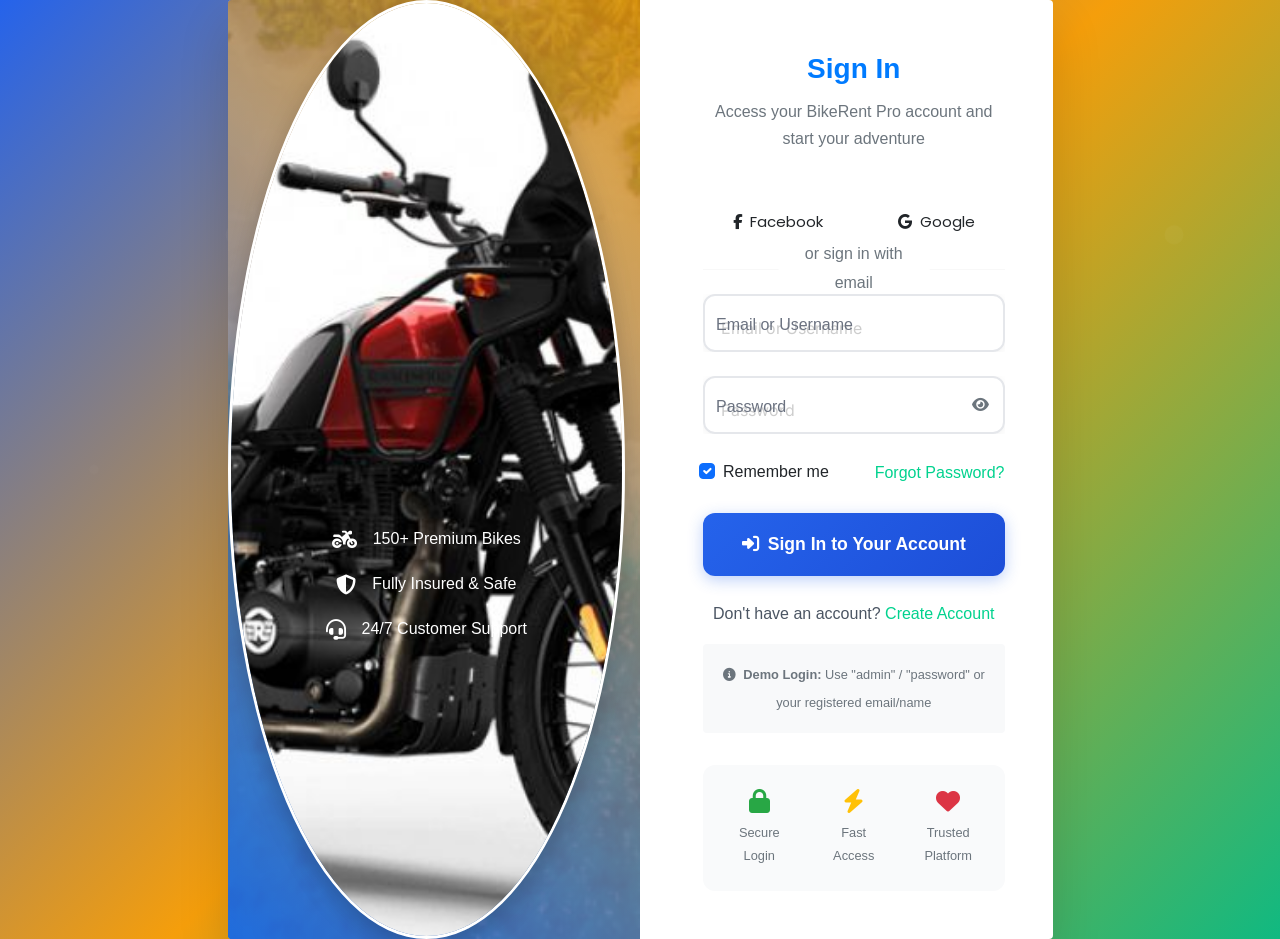
<file: index.html>
<!DOCTYPE html>
<html lang="en">

<head>
  <meta charset="UTF-8">
  <meta name="viewport" content="width=device-width, initial-scale=1.0">
  <title>BikeRent Pro - Premium Bike Rental Service</title>

  <!-- Bootstrap CSS -->
  <link href="https://cdn.jsdelivr.net/npm/bootstrap@5.3.0/dist/css/bootstrap.min.css" rel="stylesheet">

  <!-- Font Awesome -->
  <link rel="stylesheet" href="https://cdnjs.cloudflare.com/ajax/libs/font-awesome/6.4.0/css/all.min.css">

  <!-- Custom CSS -->
  <link rel="stylesheet" href="css/style.css">

  <!-- Favicon -->
  <link rel="icon" type="image/x-icon" href="images/bike6.jpg">

  <script>
      var accessToken = localStorage.getItem('access_token');
      if (!accessToken) {
          window.location.href = './login.html';
      }
      function logOutUser() {
          localStorage.removeItem("access_token");
          window.location.href = './login.html';
      }
  </script>

</head>

<body>
  <!-- Page Loader -->
  <div class="page-loader">
    <div class="loader-spinner"></div>
  </div>

  <!-- Navigation Bar -->
  <nav class="navbar navbar-expand-lg fixed-top">
    <div class="container">
      <a class="navbar-brand d-flex align-items-center" href="#">
        <img src="images/bike6.jpg" alt="BikeRent Pro" width="45" height="40" class="rounded-circle me-2">
        <span class="gradient-text fw-bold">BikeRent Pro</span>
      </a>

      <button class="navbar-toggler" type="button" data-bs-toggle="collapse" data-bs-target="#navbarNav"
              aria-controls="navbarNav" aria-expanded="false" aria-label="Toggle navigation">
        <span class="navbar-toggler-icon"></span>
      </button>

      <div class="collapse navbar-collapse" id="navbarNav">
        <ul class="navbar-nav mx-auto">
          <li class="nav-item">
            <a class="nav-link active" href="#hero">Home</a>
          </li>
          <li class="nav-item">
            <a class="nav-link" href="#bikes">Bikes</a>
          </li>
          <li class="nav-item">
            <a class="nav-link" href="#about">About</a>
          </li>
          <li class="nav-item">
            <a class="nav-link" href="#reviews">Reviews</a>
          </li>
          <li class="nav-item">
            <a class="nav-link" href="#contact">Contact</a>
          </li>
        </ul>

        <div class="d-flex align-items-center">
          <button type="button" class="btn btn-outline-primary me-2" data-bs-toggle="modal" data-bs-target="#profileModal">
            <i class="fas fa-user me-1"></i> Profile
          </button>
          <button type="button" class="btn btn-primary" onclick="logOutUser()">
            <i class="fas fa-sign-out-alt me-1"></i> Logout
          </button>
        </div>
      </div>
    </div>
  </nav>

  <!-- Profile Modal -->
  <div class="modal fade" id="profileModal" tabindex="-1" aria-labelledby="profileModalLabel" aria-hidden="true">
    <div class="modal-dialog modal-lg">
      <div class="modal-content">
        <div class="modal-header">
          <h5 class="modal-title" id="profileModalLabel">
            <i class="fas fa-user-circle me-2"></i>User Profile
          </h5>
          <button type="button" class="btn-close" data-bs-dismiss="modal" aria-label="Close"></button>
        </div>

        <div class="modal-body p-0">
          <div class="row g-0">
            <div class="col-md-4 bg-gradient-primary text-white p-4 text-center">
              <div class="profile-avatar mb-3">
                <img src="images/profile.jpg" alt="Profile" class="rounded-circle img-fluid" style="width: 100px; height: 100px; object-fit: cover;">
              </div>
              <h5 class="mb-1">Alex Johnson</h5>
              <p class="mb-3 opacity-75">Premium Member</p>
              <div class="stats">
                <div class="stat-item mb-2">
                  <i class="fas fa-motorcycle me-2"></i>
                  <span>12 Rentals</span>
                </div>
                <div class="stat-item">
                  <i class="fas fa-star me-2"></i>
                  <span>4.9 Rating</span>
                </div>
              </div>
            </div>

            <div class="col-md-8 p-4">
              <h6 class="text-primary mb-3">
                <i class="fas fa-info-circle me-2"></i>Personal Information
              </h6>

              <div class="row mb-4">
                <div class="col-6">
                  <label class="text-muted small">Email Address</label>
                  <p class="mb-0 fw-medium">alex.johnson@email.com</p>
                </div>
                <div class="col-6">
                  <label class="text-muted small">Phone Number</label>
                  <p class="mb-0 fw-medium">+1 (555) 123-4567</p>
                </div>
              </div>

              <div class="row mb-4">
                <div class="col-6">
                  <label class="text-muted small">Member Since</label>
                  <p class="mb-0 fw-medium">January 2023</p>
                </div>
                <div class="col-6">
                  <label class="text-muted small">Location</label>
                  <p class="mb-0 fw-medium">New York, NY</p>
                </div>
              </div>

              <h6 class="text-primary mb-3">
                <i class="fas fa-chart-line me-2"></i>Rental History
              </h6>

              <div class="row">
                <div class="col-6">
                  <label class="text-muted small">Total Rentals</label>
                  <p class="mb-0 fw-medium">12 Bikes</p>
                </div>
                <div class="col-6">
                  <label class="text-muted small">Favorite Bike</label>
                  <p class="mb-0 fw-medium">Honda CBR 600</p>
                </div>
              </div>

              <div class="social-links mt-4">
                <h6 class="text-primary mb-2">
                  <i class="fas fa-share-alt me-2"></i>Social Media
                </h6>
                <a href="#" class="btn btn-outline-primary btn-sm me-2">
                  <i class="fab fa-facebook-f"></i>
                </a>
                <a href="#" class="btn btn-outline-info btn-sm me-2">
                  <i class="fab fa-twitter"></i>
                </a>
                <a href="#" class="btn btn-outline-danger btn-sm">
                  <i class="fab fa-instagram"></i>
                </a>
              </div>
            </div>
          </div>
        </div>

        <div class="modal-footer">
          <button type="button" class="btn btn-outline-secondary" data-bs-dismiss="modal">
            <i class="fas fa-times me-1"></i>Close
          </button>
          <button type="button" class="btn btn-primary">
            <i class="fas fa-edit me-1"></i>Edit Profile
          </button>
        </div>
      </div>
    </div>
  </div>

  <!-- Hero Section -->
  <section id="hero" class="hero-section">
    <div id="heroCarousel" class="carousel slide carousel-fade" data-bs-ride="carousel" data-bs-interval="5000">
      <div class="carousel-indicators">
        <button type="button" data-bs-target="#heroCarousel" data-bs-slide-to="0" class="active"
                aria-current="true" aria-label="Slide 1"></button>
        <button type="button" data-bs-target="#heroCarousel" data-bs-slide-to="1"
                aria-label="Slide 2"></button>
        <button type="button" data-bs-target="#heroCarousel" data-bs-slide-to="2"
                aria-label="Slide 3"></button>
      </div>

      <div class="carousel-inner">
        <div class="carousel-item active">
          <img src="images/bike7.jpg" class="d-block w-100" alt="Premium Bike Rental">
          <div class="overlay"></div>
          <div class="carousel-caption">
            <h1 class="display-4 fw-bold mb-4">
              Ride Your <span class="text-gradient">Dreams</span>
            </h1>
            <p class="lead mb-4">
              Experience the thrill of premium motorcycles with our top-rated rental service.
              From sport bikes to cruisers, we have the perfect ride for every adventure.
            </p>
            <div class="hero-buttons">
              <a href="#bikes" class="btn btn-primary btn-lg me-3">
                <i class="fas fa-motorcycle me-2"></i>Browse Bikes
              </a>
              <a href="#about" class="btn btn-outline-light btn-lg">
                <i class="fas fa-play me-2"></i>Learn More
              </a>
            </div>
          </div>
        </div>

        <div class="carousel-item">
          <img src="images/bike9.jpg" class="d-block w-100" alt="Adventure Awaits">
          <div class="overlay"></div>
          <div class="carousel-caption">
            <h1 class="display-4 fw-bold mb-4">
              Adventure <span class="text-gradient">Awaits</span>
            </h1>
            <p class="lead mb-4">
              Discover new horizons with our diverse fleet of motorcycles.
              Whether it's a weekend getaway or a cross-country journey, we've got you covered.
            </p>
            <div class="hero-buttons">
              <a href="#bikes" class="btn btn-secondary btn-lg me-3">
                <i class="fas fa-route me-2"></i>Plan Your Trip
              </a>
              <a href="#reviews" class="btn btn-outline-light btn-lg">
                <i class="fas fa-star me-2"></i>Read Reviews
              </a>
            </div>
          </div>
        </div>

        <div class="carousel-item">
          <img src="images/bike8.jpg" class="d-block w-100" alt="Premium Service">
          <div class="overlay"></div>
          <div class="carousel-caption">
            <h1 class="display-4 fw-bold mb-4">
              Premium <span class="text-gradient">Service</span>
            </h1>
            <p class="lead mb-4">
              Experience unmatched quality and service with our meticulously maintained fleet.
              Every bike is inspected and ready for your next adventure.
            </p>
            <div class="hero-buttons">
              <a href="#contact" class="btn btn-primary btn-lg me-3">
                <i class="fas fa-phone me-2"></i>Contact Us
              </a>
              <a href="#about" class="btn btn-outline-light btn-lg">
                <i class="fas fa-info-circle me-2"></i>Our Story
              </a>
            </div>
          </div>
        </div>
      </div>

      <button class="carousel-control-prev" type="button" data-bs-target="#heroCarousel" data-bs-slide="prev">
        <span class="carousel-control-prev-icon" aria-hidden="true"></span>
        <span class="visually-hidden">Previous</span>
      </button>
      <button class="carousel-control-next" type="button" data-bs-target="#heroCarousel" data-bs-slide="next">
        <span class="carousel-control-next-icon" aria-hidden="true"></span>
        <span class="visually-hidden">Next</span>
      </button>
    </div>
  </section>

  <!-- Bikes Section -->
  <section id="bikes" class="section">
    <div class="container">
      <div class="section-title fade-in">
        <h2>Our Premium Fleet</h2>
        <p>Choose from our carefully curated collection of high-performance motorcycles,
           each maintained to the highest standards for your safety and enjoyment.</p>
      </div>

      <!-- Filter Tabs -->
      <div class="text-center mb-5 fade-in">
        <div class="btn-group" role="group" aria-label="Bike filters">
          <button type="button" class="btn btn-outline-primary active" data-filter="all">All Bikes</button>
          <button type="button" class="btn btn-outline-primary" data-filter="sport">Sport</button>
          <button type="button" class="btn btn-outline-primary" data-filter="cruiser">Cruiser</button>
          <button type="button" class="btn btn-outline-primary" data-filter="touring">Touring</button>
        </div>
      </div>

      <div class="row g-4" id="bike-container">
        <!-- Bike Card 1 -->
        <div class="col-lg-4 col-md-6 fade-in bike-card" data-category="sport">
          <div class="card h-100">
            <div class="position-relative">
              <img src="images/bike4.jpg" class="card-img-top" alt="Honda CBR 600RR">
              <div class="position-absolute top-0 end-0 m-3">
                <span class="year-badge">2023</span>
              </div>
              <div class="position-absolute top-0 start-0 m-3">
                <span class="badge bg-success">Available</span>
              </div>
            </div>
            <div class="card-body">
              <div class="d-flex justify-content-between align-items-start mb-2">
                <h5 class="card-title mb-0">Honda CBR 600RR</h5>
                <div class="rating">
                  <i class="fas fa-star text-warning"></i>
                  <i class="fas fa-star text-warning"></i>
                  <i class="fas fa-star text-warning"></i>
                  <i class="fas fa-star text-warning"></i>
                  <i class="fas fa-star text-warning"></i>
                  <small class="text-muted ms-1">(4.9)</small>
                </div>
              </div>
              <p class="card-text text-muted">High-performance sport bike perfect for track days and spirited rides.</p>
              <div class="bike-specs mb-3">
                <small class="text-muted">
                  <i class="fas fa-tachometer-alt me-1"></i>600cc |
                  <i class="fas fa-cog ms-2 me-1"></i>6-Speed |
                  <i class="fas fa-gas-pump ms-2 me-1"></i>Sport
                </small>
              </div>
              <div class="price-section mb-3">
                <span class="price-badge">$89/day</span>
                <small class="text-muted ms-2">or $2,400/month</small>
              </div>
              <button class="btn btn-primary w-100 rent-btn">
                <i class="fas fa-motorcycle me-2"></i>Rent Now
              </button>
            </div>
          </div>
        </div>

        <!-- Bike Card 2 -->
        <div class="col-lg-4 col-md-6 fade-in bike-card" data-category="cruiser">
          <div class="card h-100">
            <div class="position-relative">
              <img src="images/bike5.jpg" class="card-img-top" alt="Harley Davidson Street 750">
              <div class="position-absolute top-0 end-0 m-3">
                <span class="year-badge">2022</span>
              </div>
              <div class="position-absolute top-0 start-0 m-3">
                <span class="badge bg-success">Available</span>
              </div>
            </div>
            <div class="card-body">
              <div class="d-flex justify-content-between align-items-start mb-2">
                <h5 class="card-title mb-0">Harley Street 750</h5>
                <div class="rating">
                  <i class="fas fa-star text-warning"></i>
                  <i class="fas fa-star text-warning"></i>
                  <i class="fas fa-star text-warning"></i>
                  <i class="fas fa-star text-warning"></i>
                  <i class="far fa-star text-warning"></i>
                  <small class="text-muted ms-1">(4.7)</small>
                </div>
              </div>
              <p class="card-text text-muted">Classic cruiser with modern performance and timeless Harley styling.</p>
              <div class="bike-specs mb-3">
                <small class="text-muted">
                  <i class="fas fa-tachometer-alt me-1"></i>750cc |
                  <i class="fas fa-cog ms-2 me-1"></i>6-Speed |
                  <i class="fas fa-road ms-2 me-1"></i>Cruiser
                </small>
              </div>
              <div class="price-section mb-3">
                <span class="price-badge">$95/day</span>
                <small class="text-muted ms-2">or $2,650/month</small>
              </div>
              <button class="btn btn-primary w-100 rent-btn">
                <i class="fas fa-motorcycle me-2"></i>Rent Now
              </button>
            </div>
          </div>
        </div>

        <!-- Bike Card 3 -->
        <div class="col-lg-4 col-md-6 fade-in bike-card" data-category="sport">
          <div class="card h-100">
            <div class="position-relative">
              <img src="images/bike6.jpg" class="card-img-top" alt="Yamaha YZF-R6">
              <div class="position-absolute top-0 end-0 m-3">
                <span class="year-badge">2023</span>
              </div>
              <div class="position-absolute top-0 start-0 m-3">
                <span class="badge bg-warning text-dark">Rented</span>
              </div>
            </div>
            <div class="card-body">
              <div class="d-flex justify-content-between align-items-start mb-2">
                <h5 class="card-title mb-0">Yamaha YZF-R6</h5>
                <div class="rating">
                  <i class="fas fa-star text-warning"></i>
                  <i class="fas fa-star text-warning"></i>
                  <i class="fas fa-star text-warning"></i>
                  <i class="fas fa-star text-warning"></i>
                  <i class="fas fa-star text-warning"></i>
                  <small class="text-muted ms-1">(5.0)</small>
                </div>
              </div>
              <p class="card-text text-muted">Track-focused supersport with cutting-edge technology and performance.</p>
              <div class="bike-specs mb-3">
                <small class="text-muted">
                  <i class="fas fa-tachometer-alt me-1"></i>600cc |
                  <i class="fas fa-cog ms-2 me-1"></i>6-Speed |
                  <i class="fas fa-flag-checkered ms-2 me-1"></i>Track
                </small>
              </div>
              <div class="price-section mb-3">
                <span class="price-badge">$92/day</span>
                <small class="text-muted ms-2">or $2,500/month</small>
              </div>
              <button class="btn btn-outline-secondary w-100" disabled>
                <i class="fas fa-clock me-2"></i>Currently Rented
              </button>
            </div>
          </div>
        </div>

        <!-- Bike Card 4 -->
        <div class="col-lg-4 col-md-6 fade-in bike-card" data-category="touring">
          <div class="card h-100">
            <div class="position-relative">
              <img src="images/bike1.jpg" class="card-img-top" alt="BMW R1250GS">
              <div class="position-absolute top-0 end-0 m-3">
                <span class="year-badge">2023</span>
              </div>
              <div class="position-absolute top-0 start-0 m-3">
                <span class="badge bg-success">Available</span>
              </div>
            </div>
            <div class="card-body">
              <div class="d-flex justify-content-between align-items-start mb-2">
                <h5 class="card-title mb-0">BMW R1250GS</h5>
                <div class="rating">
                  <i class="fas fa-star text-warning"></i>
                  <i class="fas fa-star text-warning"></i>
                  <i class="fas fa-star text-warning"></i>
                  <i class="fas fa-star text-warning"></i>
                  <i class="fas fa-star text-warning"></i>
                  <small class="text-muted ms-1">(4.8)</small>
                </div>
              </div>
              <p class="card-text text-muted">Adventure touring bike built for long-distance comfort and capability.</p>
              <div class="bike-specs mb-3">
                <small class="text-muted">
                  <i class="fas fa-tachometer-alt me-1"></i>1250cc |
                  <i class="fas fa-cog ms-2 me-1"></i>6-Speed |
                  <i class="fas fa-mountain ms-2 me-1"></i>Adventure
                </small>
              </div>
              <div class="price-section mb-3">
                <span class="price-badge">$125/day</span>
                <small class="text-muted ms-2">or $3,200/month</small>
              </div>
              <button class="btn btn-primary w-100 rent-btn">
                <i class="fas fa-motorcycle me-2"></i>Rent Now
              </button>
            </div>
          </div>
        </div>

        <!-- Bike Card 5 -->
        <div class="col-lg-4 col-md-6 fade-in bike-card" data-category="sport">
          <div class="card h-100">
            <div class="position-relative">
              <img src="images/bike2.jpg" class="card-img-top" alt="Kawasaki Ninja ZX-10R">
              <div class="position-absolute top-0 end-0 m-3">
                <span class="year-badge">2023</span>
              </div>
              <div class="position-absolute top-0 start-0 m-3">
                <span class="badge bg-success">Available</span>
              </div>
            </div>
            <div class="card-body">
              <div class="d-flex justify-content-between align-items-start mb-2">
                <h5 class="card-title mb-0">Kawasaki ZX-10R</h5>
                <div class="rating">
                  <i class="fas fa-star text-warning"></i>
                  <i class="fas fa-star text-warning"></i>
                  <i class="fas fa-star text-warning"></i>
                  <i class="fas fa-star text-warning"></i>
                  <i class="fas fa-star text-warning"></i>
                  <small class="text-muted ms-1">(4.9)</small>
                </div>
              </div>
              <p class="card-text text-muted">Superbike with race-proven technology and incredible performance.</p>
              <div class="bike-specs mb-3">
                <small class="text-muted">
                  <i class="fas fa-tachometer-alt me-1"></i>1000cc |
                  <i class="fas fa-cog ms-2 me-1"></i>6-Speed |
                  <i class="fas fa-trophy ms-2 me-1"></i>Superbike
                </small>
              </div>
              <div class="price-section mb-3">
                <span class="price-badge">$135/day</span>
                <small class="text-muted ms-2">or $3,500/month</small>
              </div>
              <button class="btn btn-primary w-100 rent-btn">
                <i class="fas fa-motorcycle me-2"></i>Rent Now
              </button>
            </div>
          </div>
        </div>

        <!-- Bike Card 6 -->
        <div class="col-lg-4 col-md-6 fade-in bike-card" data-category="cruiser">
          <div class="card h-100">
            <div class="position-relative">
              <img src="images/bike3.jpg" class="card-img-top" alt="Indian Scout Bobber">
              <div class="position-absolute top-0 end-0 m-3">
                <span class="year-badge">2022</span>
              </div>
              <div class="position-absolute top-0 start-0 m-3">
                <span class="badge bg-success">Available</span>
              </div>
            </div>
            <div class="card-body">
              <div class="d-flex justify-content-between align-items-start mb-2">
                <h5 class="card-title mb-0">Indian Scout Bobber</h5>
                <div class="rating">
                  <i class="fas fa-star text-warning"></i>
                  <i class="fas fa-star text-warning"></i>
                  <i class="fas fa-star text-warning"></i>
                  <i class="fas fa-star text-warning"></i>
                  <i class="far fa-star text-warning"></i>
                  <small class="text-muted ms-1">(4.6)</small>
                </div>
              </div>
              <p class="card-text text-muted">Modern bobber with classic styling and contemporary performance.</p>
              <div class="bike-specs mb-3">
                <small class="text-muted">
                  <i class="fas fa-tachometer-alt me-1"></i>1133cc |
                  <i class="fas fa-cog ms-2 me-1"></i>6-Speed |
                  <i class="fas fa-fire ms-2 me-1"></i>Bobber
                </small>
              </div>
              <div class="price-section mb-3">
                <span class="price-badge">$105/day</span>
                <small class="text-muted ms-2">or $2,850/month</small>
              </div>
              <button class="btn btn-primary w-100 rent-btn">
                <i class="fas fa-motorcycle me-2"></i>Rent Now
              </button>
            </div>
          </div>
        </div>

        <!-- Additional Bikes (Hidden initially) -->
        <div class="col-lg-4 col-md-6 fade-in bike-card additional-bikes" data-category="sport" style="display: none;">
          <div class="card h-100">
            <div class="position-relative">
              <img src="images/bike7.jpg" class="card-img-top" alt="Ducati Panigale V4">
              <div class="position-absolute top-0 end-0 m-3">
                <span class="year-badge">2024</span>
              </div>
              <div class="position-absolute top-0 start-0 m-3">
                <span class="badge bg-success">Available</span>
              </div>
            </div>
            <div class="card-body">
              <div class="d-flex justify-content-between align-items-start mb-2">
                <h5 class="card-title mb-0">Ducati Panigale V4</h5>
                <div class="rating">
                  <i class="fas fa-star text-warning"></i>
                  <i class="fas fa-star text-warning"></i>
                  <i class="fas fa-star text-warning"></i>
                  <i class="fas fa-star text-warning"></i>
                  <i class="fas fa-star text-warning"></i>
                  <small class="text-muted ms-1">(5.0)</small>
                </div>
              </div>
              <p class="card-text text-muted">Italian superbike masterpiece with unmatched performance and style.</p>
              <div class="bike-specs mb-3">
                <small class="text-muted">
                  <i class="fas fa-tachometer-alt me-1"></i>1103cc |
                  <i class="fas fa-cog ms-2 me-1"></i>6-Speed |
                  <i class="fas fa-crown ms-2 me-1"></i>Premium
                </small>
              </div>
              <div class="price-section mb-3">
                <span class="price-badge">$180/day</span>
                <small class="text-muted ms-2">or $4,800/month</small>
              </div>
              <button class="btn btn-primary w-100 rent-btn">
                <i class="fas fa-motorcycle me-2"></i>Rent Now
              </button>
            </div>
          </div>
        </div>

        <div class="col-lg-4 col-md-6 fade-in bike-card additional-bikes" data-category="touring" style="display: none;">
          <div class="card h-100">
            <div class="position-relative">
              <img src="images/bike8.jpg" class="card-img-top" alt="Honda Gold Wing">
              <div class="position-absolute top-0 end-0 m-3">
                <span class="year-badge">2023</span>
              </div>
              <div class="position-absolute top-0 start-0 m-3">
                <span class="badge bg-success">Available</span>
              </div>
            </div>
            <div class="card-body">
              <div class="d-flex justify-content-between align-items-start mb-2">
                <h5 class="card-title mb-0">Honda Gold Wing</h5>
                <div class="rating">
                  <i class="fas fa-star text-warning"></i>
                  <i class="fas fa-star text-warning"></i>
                  <i class="fas fa-star text-warning"></i>
                  <i class="fas fa-star text-warning"></i>
                  <i class="fas fa-star text-warning"></i>
                  <small class="text-muted ms-1">(4.9)</small>
                </div>
              </div>
              <p class="card-text text-muted">Ultimate touring machine with luxury features and supreme comfort.</p>
              <div class="bike-specs mb-3">
                <small class="text-muted">
                  <i class="fas fa-tachometer-alt me-1"></i>1833cc |
                  <i class="fas fa-cog ms-2 me-1"></i>7-Speed |
                  <i class="fas fa-gem ms-2 me-1"></i>Luxury
                </small>
              </div>
              <div class="price-section mb-3">
                <span class="price-badge">$150/day</span>
                <small class="text-muted ms-2">or $4,000/month</small>
              </div>
              <button class="btn btn-primary w-100 rent-btn">
                <i class="fas fa-motorcycle me-2"></i>Rent Now
              </button>
            </div>
          </div>
        </div>

        <div class="col-lg-4 col-md-6 fade-in bike-card additional-bikes" data-category="cruiser" style="display: none;">
          <div class="card h-100">
            <div class="position-relative">
              <img src="images/bike9.jpg" class="card-img-top" alt="Triumph Bonneville">
              <div class="position-absolute top-0 end-0 m-3">
                <span class="year-badge">2023</span>
              </div>
              <div class="position-absolute top-0 start-0 m-3">
                <span class="badge bg-success">Available</span>
              </div>
            </div>
            <div class="card-body">
              <div class="d-flex justify-content-between align-items-start mb-2">
                <h5 class="card-title mb-0">Triumph Bonneville</h5>
                <div class="rating">
                  <i class="fas fa-star text-warning"></i>
                  <i class="fas fa-star text-warning"></i>
                  <i class="fas fa-star text-warning"></i>
                  <i class="fas fa-star text-warning"></i>
                  <i class="far fa-star text-warning"></i>
                  <small class="text-muted ms-1">(4.7)</small>
                </div>
              </div>
              <p class="card-text text-muted">Classic British motorcycle with modern reliability and timeless appeal.</p>
              <div class="bike-specs mb-3">
                <small class="text-muted">
                  <i class="fas fa-tachometer-alt me-1"></i>900cc |
                  <i class="fas fa-cog ms-2 me-1"></i>5-Speed |
                  <i class="fas fa-flag ms-2 me-1"></i>Classic
                </small>
              </div>
              <div class="price-section mb-3">
                <span class="price-badge">$110/day</span>
                <small class="text-muted ms-2">or $2,950/month</small>
              </div>
              <button class="btn btn-primary w-100 rent-btn">
                <i class="fas fa-motorcycle me-2"></i>Rent Now
              </button>
            </div>
          </div>
        </div>
      </div>

      <!-- View More Button -->
      <div class="text-center mt-5 fade-in">
        <button class="btn btn-outline-primary btn-lg" id="viewMoreBtn">
          <i class="fas fa-plus me-2"></i>View More Bikes
        </button>
        <button class="btn btn-outline-secondary btn-lg" id="viewLessBtn" style="display: none;">
          <i class="fas fa-minus me-2"></i>View Less Bikes
        </button>
      </div>
    </div>
  </section>

  <!-- About Us Section -->
  <section id="about" class="section bg-light">
    <div class="container">
      <div class="row align-items-center">
        <div class="col-lg-6 fade-in">
          <div class="about-image position-relative">
            <img src="images/bike8.jpg" alt="About BikeRent Pro" class="img-fluid rounded-modern shadow-lg">
            <div class="position-absolute top-0 start-0 w-100 h-100 bg-gradient-primary opacity-10 rounded-modern"></div>
            <div class="position-absolute bottom-0 start-0 p-4">
              <div class="bg-white rounded p-3 shadow">
                <div class="d-flex align-items-center">
                  <div class="me-3">
                    <i class="fas fa-award text-primary fa-2x"></i>
                  </div>
                  <div>
                    <h6 class="mb-0">15+ Years</h6>
                    <small class="text-muted">Experience</small>
                  </div>
                </div>
              </div>
            </div>
          </div>
        </div>

        <div class="col-lg-6 fade-in">
          <div class="about-content ps-lg-4">
            <div class="section-title text-start mb-4">
              <h2>Best Customer Experience</h2>
              <p>Delivering premium motorcycle rental services with unmatched quality and customer satisfaction.</p>
            </div>

            <p class="mb-4">
              Welcome to BikeRent Pro! We are passionate about providing exceptional motorcycle rental experiences.
              Our mission is to offer a premium fleet of well-maintained motorcycles for riders of all skill levels,
              from weekend warriors to seasoned touring enthusiasts.
            </p>

            <p class="mb-4">
              With over 15 years of experience in the motorcycle industry, our team brings decades of combined
              expertise to ensure every ride is safe, enjoyable, and memorable. We meticulously maintain our fleet
              and provide comprehensive support to make your adventure unforgettable.
            </p>

            <div class="row g-3 mb-4">
              <div class="col-6">
                <div class="d-flex align-items-center">
                  <i class="fas fa-check-circle text-success me-2"></i>
                  <span>Premium Fleet</span>
                </div>
              </div>
              <div class="col-6">
                <div class="d-flex align-items-center">
                  <i class="fas fa-check-circle text-success me-2"></i>
                  <span>24/7 Support</span>
                </div>
              </div>
              <div class="col-6">
                <div class="d-flex align-items-center">
                  <i class="fas fa-check-circle text-success me-2"></i>
                  <span>Expert Maintenance</span>
                </div>
              </div>
              <div class="col-6">
                <div class="d-flex align-items-center">
                  <i class="fas fa-check-circle text-success me-2"></i>
                  <span>Flexible Rentals</span>
                </div>
              </div>
            </div>

            <div class="d-flex flex-wrap gap-3">
              <a href="#contact" class="btn btn-primary">
                <i class="fas fa-phone me-2"></i>Contact Us
              </a>
              <a href="#bikes" class="btn btn-outline-primary">
                <i class="fas fa-motorcycle me-2"></i>View Fleet
              </a>
            </div>
          </div>
        </div>
      </div>

      <!-- Stats Section -->
      <div class="row mt-5 pt-5 fade-in">
        <div class="col-lg-3 col-md-6 mb-4">
          <div class="text-center">
            <div class="stat-icon mb-3">
              <i class="fas fa-motorcycle text-primary fa-3x"></i>
            </div>
            <h3 class="counter text-primary" data-count="150">0</h3>
            <p class="text-muted">Premium Bikes</p>
          </div>
        </div>
        <div class="col-lg-3 col-md-6 mb-4">
          <div class="text-center">
            <div class="stat-icon mb-3">
              <i class="fas fa-users text-secondary fa-3x"></i>
            </div>
            <h3 class="counter text-secondary" data-count="5000">0</h3>
            <p class="text-muted">Happy Customers</p>
          </div>
        </div>
        <div class="col-lg-3 col-md-6 mb-4">
          <div class="text-center">
            <div class="stat-icon mb-3">
              <i class="fas fa-map-marked-alt text-success fa-3x"></i>
            </div>
            <h3 class="counter text-success" data-count="25">0</h3>
            <p class="text-muted">Cities Covered</p>
          </div>
        </div>
        <div class="col-lg-3 col-md-6 mb-4">
          <div class="text-center">
            <div class="stat-icon mb-3">
              <i class="fas fa-award text-warning fa-3x"></i>
            </div>
            <h3 class="counter text-warning" data-count="15">0</h3>
            <p class="text-muted">Years Experience</p>
          </div>
        </div>
      </div>
    </div>
  </section>

  <!-- Reviews Section -->
  <section id="reviews" class="section">
    <div class="container">
      <div class="section-title fade-in">
        <h2>What Our Customers Say</h2>
        <p>Don't just take our word for it - hear from our satisfied customers who have experienced
           the thrill of riding with BikeRent Pro.</p>
      </div>

      <div class="row g-4">
        <div class="col-lg-4 col-md-6 fade-in">
          <div class="review-card h-100">
            <div class="card border-0 shadow-lg h-100">
              <div class="card-body p-4">
                <div class="d-flex align-items-center mb-3">
                  <img src="images/reviwe1.jpg" alt="Tony Stark" class="rounded-circle me-3"
                       style="width: 60px; height: 60px; object-fit: cover;">
                  <div>
                    <h6 class="mb-0">Tony Stark</h6>
                    <small class="text-muted">Tech Entrepreneur</small>
                  </div>
                </div>

                <div class="rating mb-3">
                  <i class="fas fa-star text-warning"></i>
                  <i class="fas fa-star text-warning"></i>
                  <i class="fas fa-star text-warning"></i>
                  <i class="fas fa-star text-warning"></i>
                  <i class="fas fa-star text-warning"></i>
                  <span class="ms-2 text-muted">(5.0)</span>
                </div>

                <p class="card-text">
                  "Exceptional service and an incredible fleet of motorcycles! I've rented from BikeRent Pro
                  multiple times, and each experience has been flawless. The bikes are immaculately maintained,
                  and the staff is knowledgeable and professional."
                </p>

                <div class="review-meta">
                  <small class="text-muted">
                    <i class="fas fa-calendar me-1"></i>Rented: Ducati Panigale V4
                  </small>
                </div>
              </div>
            </div>
          </div>
        </div>

        <div class="col-lg-4 col-md-6 fade-in">
          <div class="review-card h-100">
            <div class="card border-0 shadow-lg h-100">
              <div class="card-body p-4">
                <div class="d-flex align-items-center mb-3">
                  <img src="images/reviwe2.jpg" alt="Sarah Johnson" class="rounded-circle me-3"
                       style="width: 60px; height: 60px; object-fit: cover;">
                  <div>
                    <h6 class="mb-0">Sarah Johnson</h6>
                    <small class="text-muted">Adventure Rider</small>
                  </div>
                </div>

                <div class="rating mb-3">
                  <i class="fas fa-star text-warning"></i>
                  <i class="fas fa-star text-warning"></i>
                  <i class="fas fa-star text-warning"></i>
                  <i class="fas fa-star text-warning"></i>
                  <i class="fas fa-star text-warning"></i>
                  <span class="ms-2 text-muted">(5.0)</span>
                </div>

                <p class="card-text">
                  "Perfect for my cross-country adventure! The BMW R1250GS I rented was in pristine condition
                  and handled beautifully throughout my 2,000-mile journey. The rental process was smooth,
                  and the support team was always available when needed."
                </p>

                <div class="review-meta">
                  <small class="text-muted">
                    <i class="fas fa-calendar me-1"></i>Rented: BMW R1250GS
                  </small>
                </div>
              </div>
            </div>
          </div>
        </div>

        <div class="col-lg-4 col-md-6 fade-in">
          <div class="review-card h-100">
            <div class="card border-0 shadow-lg h-100">
              <div class="card-body p-4">
                <div class="d-flex align-items-center mb-3">
                  <img src="images/reviwe3.jpg" alt="Mike Rodriguez" class="rounded-circle me-3"
                       style="width: 60px; height: 60px; object-fit: cover;">
                  <div>
                    <h6 class="mb-0">Mike Rodriguez</h6>
                    <small class="text-muted">Weekend Warrior</small>
                  </div>
                </div>

                <div class="rating mb-3">
                  <i class="fas fa-star text-warning"></i>
                  <i class="fas fa-star text-warning"></i>
                  <i class="fas fa-star text-warning"></i>
                  <i class="fas fa-star text-warning"></i>
                  <i class="far fa-star text-warning"></i>
                  <span class="ms-2 text-muted">(4.8)</span>
                </div>

                <p class="card-text">
                  "As a motorcycle enthusiast, I'm very particular about the bikes I ride. BikeRent Pro
                  exceeded my expectations with their attention to detail and quality. The Harley I rented
                  for my weekend trip was absolutely perfect!"
                </p>

                <div class="review-meta">
                  <small class="text-muted">
                    <i class="fas fa-calendar me-1"></i>Rented: Harley Street 750
                  </small>
                </div>
              </div>
            </div>
          </div>
        </div>
      </div>

      <!-- Overall Rating -->
      <div class="row mt-5 fade-in">
        <div class="col-lg-8 mx-auto">
          <div class="card bg-gradient-primary text-white text-center p-4">
            <div class="card-body">
              <h3 class="mb-3">Overall Customer Rating</h3>
              <div class="d-flex justify-content-center align-items-center mb-3">
                <div class="display-4 me-3">4.9</div>
                <div>
                  <div class="rating mb-2">
                    <i class="fas fa-star fa-lg"></i>
                    <i class="fas fa-star fa-lg"></i>
                    <i class="fas fa-star fa-lg"></i>
                    <i class="fas fa-star fa-lg"></i>
                    <i class="fas fa-star fa-lg"></i>
                  </div>
                  <p class="mb-0">Based on 1,247 reviews</p>
                </div>
              </div>
              <p class="mb-0">Join thousands of satisfied customers who trust BikeRent Pro for their motorcycle adventures!</p>
            </div>
          </div>
        </div>
      </div>
    </div>
  </section>

  <!-- Contact Section -->
  <section id="contact" class="section bg-light">
    <div class="container">
      <div class="section-title fade-in">
        <h2>Get In Touch</h2>
        <p>Ready to start your next adventure? Contact us today to reserve your perfect motorcycle
           or get answers to any questions you might have.</p>
      </div>

      <div class="row g-5">
        <div class="col-lg-8 fade-in">
          <div class="card border-0 shadow-lg">
            <div class="card-body p-5">
              <h4 class="mb-4">Send us a Message</h4>
              <form>
                <div class="row g-3">
                  <div class="col-md-6">
                    <div class="form-floating">
                      <input type="text" class="form-control" id="firstName" placeholder="First Name">
                      <label for="firstName">First Name</label>
                    </div>
                  </div>
                  <div class="col-md-6">
                    <div class="form-floating">
                      <input type="text" class="form-control" id="lastName" placeholder="Last Name">
                      <label for="lastName">Last Name</label>
                    </div>
                  </div>
                  <div class="col-md-6">
                    <div class="form-floating">
                      <input type="email" class="form-control" id="email" placeholder="Email">
                      <label for="email">Email Address</label>
                    </div>
                  </div>
                  <div class="col-md-6">
                    <div class="form-floating">
                      <input type="tel" class="form-control" id="phone" placeholder="Phone">
                      <label for="phone">Phone Number</label>
                    </div>
                  </div>
                  <div class="col-12">
                    <div class="form-floating">
                      <select class="form-select" id="subject">
                        <option selected>Choose...</option>
                        <option value="rental">Bike Rental Inquiry</option>
                        <option value="support">Customer Support</option>
                        <option value="feedback">Feedback</option>
                        <option value="other">Other</option>
                      </select>
                      <label for="subject">Subject</label>
                    </div>
                  </div>
                  <div class="col-12">
                    <div class="form-floating">
                      <textarea class="form-control" id="message" style="height: 120px" placeholder="Message"></textarea>
                      <label for="message">Your Message</label>
                    </div>
                  </div>
                  <div class="col-12">
                    <button type="submit" class="btn btn-primary btn-lg">
                      <i class="fas fa-paper-plane me-2"></i>Send Message
                    </button>
                  </div>
                </div>
              </form>
            </div>
          </div>
        </div>

        <div class="col-lg-4 fade-in">
          <div class="contact-info">
            <div class="card border-0 shadow-lg mb-4">
              <div class="card-body p-4 text-center">
                <i class="fas fa-map-marker-alt text-primary fa-2x mb-3"></i>
                <h5>Visit Us</h5>
                <p class="text-muted mb-0">123 Motorcycle Street<br>Bike City, BC 12345</p>
              </div>
            </div>

            <div class="card border-0 shadow-lg mb-4">
              <div class="card-body p-4 text-center">
                <i class="fas fa-phone text-primary fa-2x mb-3"></i>
                <h5>Call Us</h5>
                <p class="text-muted mb-0">+1 (555) 123-BIKE<br>+1 (555) 123-RENT</p>
              </div>
            </div>

            <div class="card border-0 shadow-lg mb-4">
              <div class="card-body p-4 text-center">
                <i class="fas fa-envelope text-primary fa-2x mb-3"></i>
                <h5>Email Us</h5>
                <p class="text-muted mb-0">info@bikerentpro.com<br>support@bikerentpro.com</p>
              </div>
            </div>

            <div class="card border-0 shadow-lg">
              <div class="card-body p-4 text-center">
                <i class="fas fa-clock text-primary fa-2x mb-3"></i>
                <h5>Business Hours</h5>
                <p class="text-muted mb-0">Mon - Fri: 8AM - 8PM<br>Sat - Sun: 9AM - 6PM</p>
              </div>
            </div>
          </div>
        </div>
      </div>
    </div>
  </section>

  <!-- Footer -->
  <footer class="footer">
    <div class="container">
      <div class="row g-4">
        <div class="col-lg-4 col-md-6">
          <div class="footer-widget">
            <h5 class="mb-4">
              <img src="images/bike6.jpg" alt="BikeRent Pro" width="40" height="35" class="rounded-circle me-2">
              BikeRent Pro
            </h5>
            <p class="mb-4">
              Your premier destination for motorcycle rentals. Experience the thrill of the open road
              with our premium fleet of well-maintained motorcycles.
            </p>
            <div class="social-links">
              <a href="#" class="me-2"><i class="fab fa-facebook-f"></i></a>
              <a href="#" class="me-2"><i class="fab fa-twitter"></i></a>
              <a href="#" class="me-2"><i class="fab fa-instagram"></i></a>
              <a href="#" class="me-2"><i class="fab fa-youtube"></i></a>
              <a href="#"><i class="fab fa-linkedin-in"></i></a>
            </div>
          </div>
        </div>

        <div class="col-lg-2 col-md-6">
          <div class="footer-widget">
            <h5 class="mb-4">Quick Links</h5>
            <ul class="list-unstyled">
              <li class="mb-2"><a href="#hero">Home</a></li>
              <li class="mb-2"><a href="#bikes">Our Fleet</a></li>
              <li class="mb-2"><a href="#about">About Us</a></li>
              <li class="mb-2"><a href="#reviews">Reviews</a></li>
              <li class="mb-2"><a href="#contact">Contact</a></li>
            </ul>
          </div>
        </div>

        <div class="col-lg-2 col-md-6">
          <div class="footer-widget">
            <h5 class="mb-4">Services</h5>
            <ul class="list-unstyled">
              <li class="mb-2"><a href="#">Daily Rentals</a></li>
              <li class="mb-2"><a href="#">Weekly Rentals</a></li>
              <li class="mb-2"><a href="#">Monthly Rentals</a></li>
              <li class="mb-2"><a href="#">Tour Packages</a></li>
              <li class="mb-2"><a href="#">Insurance</a></li>
            </ul>
          </div>
        </div>

        <div class="col-lg-4 col-md-6">
          <div class="footer-widget">
            <h5 class="mb-4">Newsletter</h5>
            <p class="mb-3">Subscribe to get updates on new bikes, special offers, and riding tips.</p>
            <form class="newsletter-form">
              <div class="input-group">
                <input type="email" class="form-control" placeholder="Enter your email">
                <button class="btn btn-primary" type="submit">
                  <i class="fas fa-paper-plane"></i>
                </button>
              </div>
            </form>
            <div class="contact-info mt-4">
              <p class="mb-1"><i class="fas fa-phone me-2"></i>+1 (555) 123-BIKE</p>
              <p class="mb-0"><i class="fas fa-envelope me-2"></i>info@bikerentpro.com</p>
            </div>
          </div>
        </div>
      </div>

      <hr class="my-4 opacity-25">

      <div class="row align-items-center">
        <div class="col-md-6">
          <p class="mb-0">&copy; 2024 BikeRent Pro. All rights reserved.</p>
        </div>
        <div class="col-md-6 text-md-end">
          <a href="#" class="me-3">Privacy Policy</a>
          <a href="#" class="me-3">Terms of Service</a>
          <a href="#">Cookie Policy</a>
        </div>
      </div>
    </div>
  </footer>

  <!-- Back to Top Button -->
  <button class="btn btn-primary btn-fab" id="backToTop" style="display: none;">
    <i class="fas fa-arrow-up"></i>
  </button>

  <!-- Bootstrap JS -->
  <script src="https://cdn.jsdelivr.net/npm/bootstrap@5.3.0/dist/js/bootstrap.bundle.min.js"></script>

  <!-- jQuery -->
  <script src="js/jquery.min.js"></script>

  <!-- Custom JS -->
  <script src="js/main.js"></script>

</body>

</html>
</file>
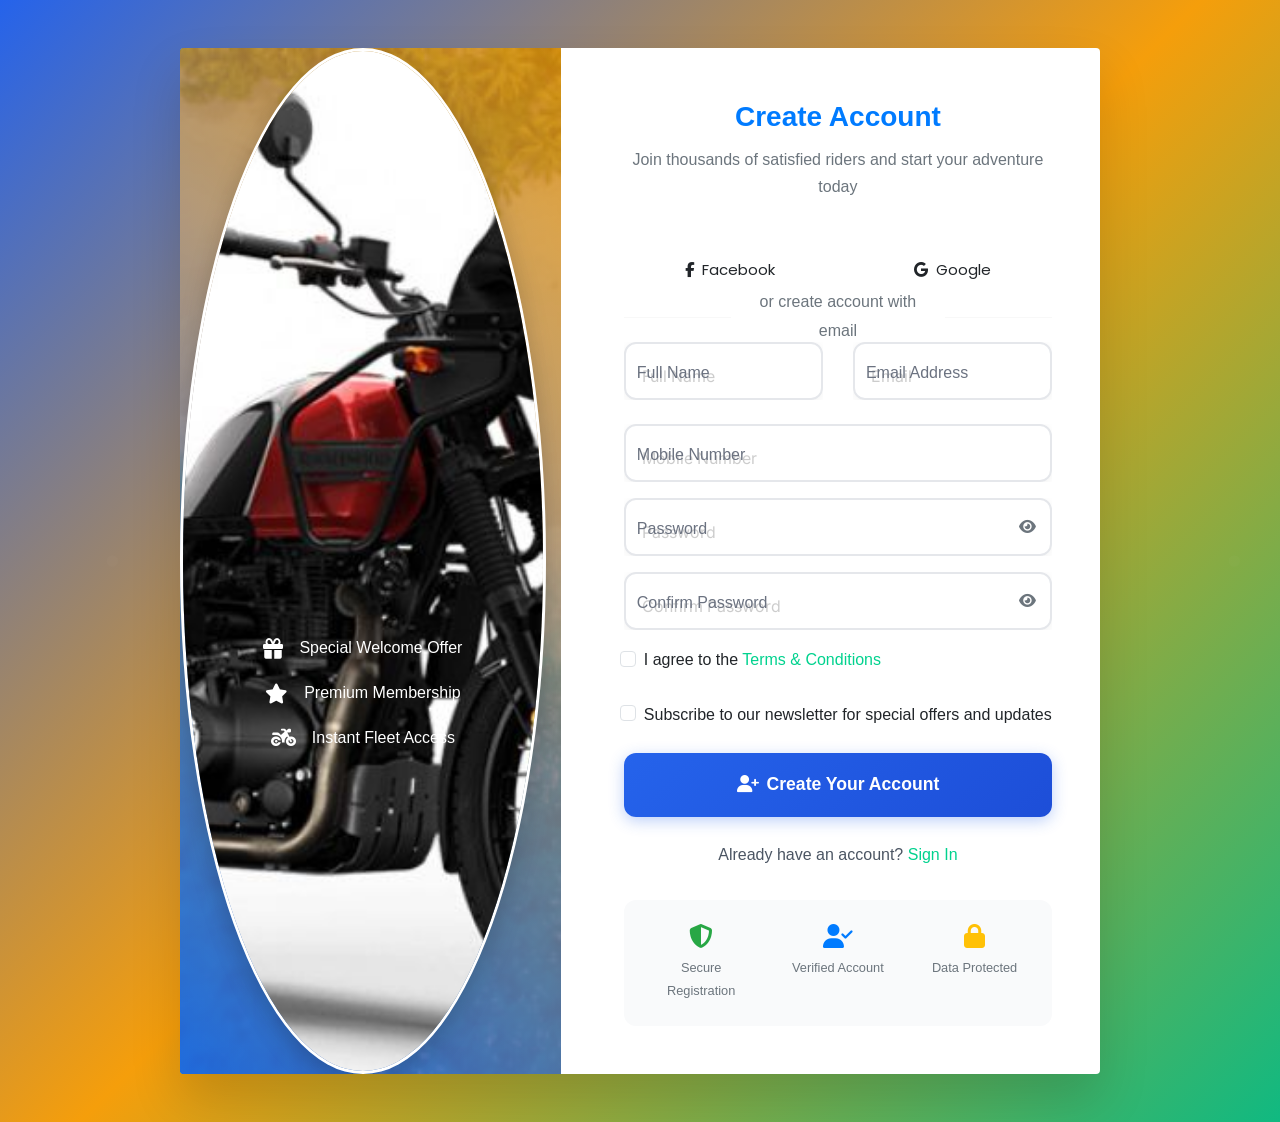
<file: acount.html>
<!doctype html>
<html lang="en">

<head>
	<title>Create Account - BikeRent Pro</title>
	<meta charset="utf-8">
	<meta name="viewport" content="width=device-width, initial-scale=1, shrink-to-fit=no">

	<!-- Bootstrap CSS -->
	<link href="https://cdn.jsdelivr.net/npm/bootstrap@5.3.0/dist/css/bootstrap.min.css" rel="stylesheet">

	<!-- Font Awesome -->
	<link rel="stylesheet" href="https://cdnjs.cloudflare.com/ajax/libs/font-awesome/6.4.0/css/all.min.css">

	<!-- Custom CSS -->
	<link rel="stylesheet" href="css/style.css">
</head>

<body class="register-page">
	<!-- Page Loader -->
	<div class="page-loader">
		<div class="loader-spinner"></div>
	</div>

	<section class="min-vh-100 d-flex align-items-center py-5">
		<div class="container">
			<div class="row justify-content-center">
				<div class="col-lg-11 col-xl-10">
					<div class="card border-0 auth-card overflow-hidden">
						<div class="row g-0">
							<!-- Left Side - Image -->
							<div class="col-lg-5 d-none d-lg-block auth-image-side">
								<img src="images/bg-1.jpg" alt="BikeRent Pro">
								<div class="auth-content d-flex flex-column justify-content-center h-100">
									<div class="mb-4">
										<img src="images/bike6.jpg" alt="BikeRent Pro" class="auth-logo">
									</div>
									<h2 class="mb-3 fw-bold">Join BikeRent Pro!</h2>
									<p class="lead mb-4">Create your account and unlock access to our premium motorcycle fleet with exclusive member benefits.</p>
									<div class="auth-features">
										<div class="auth-feature">
											<i class="fas fa-gift me-3 fa-lg"></i>
											<span class="fw-medium">Special Welcome Offer</span>
										</div>
										<div class="auth-feature">
											<i class="fas fa-star me-3 fa-lg"></i>
											<span class="fw-medium">Premium Membership</span>
										</div>
										<div class="auth-feature">
											<i class="fas fa-motorcycle me-3 fa-lg"></i>
											<span class="fw-medium">Instant Fleet Access</span>
										</div>
									</div>
								</div>
							</div>

							<!-- Right Side - Registration Form -->
							<div class="col-lg-7">
								<div class="p-5">
									<div class="text-center mb-5">
										<h3 class="fw-bold text-primary mb-2">Create Account</h3>
										<p class="text-muted">Join thousands of satisfied riders and start your adventure today</p>
									</div>

									<!-- Social Registration -->
									<div class="d-flex gap-3 mb-4">
										<button type="button" class="btn social-btn facebook flex-fill">
											<i class="fab fa-facebook-f me-2"></i>Facebook
										</button>
										<button type="button" class="btn social-btn google flex-fill">
											<i class="fab fa-google me-2"></i>Google
										</button>
									</div>

									<div class="text-center mb-4">
										<div class="position-relative">
											<hr class="my-4">
											<span class="position-absolute top-50 start-50 translate-middle bg-white px-3 text-muted">
												or create account with email
											</span>
										</div>
									</div>
									<form class="auth-form" onsubmit="return submitHandle()" action="index.html">
										<div class="row g-3">
											<div class="col-md-6">
												<div class="form-floating input-animated">
													<input type="text" class="form-control" id="fullName" placeholder="Full Name"
														   onblur="fullnameValidation()" required>
													<label for="fullName">Full Name</label>
													<div class="invalid-feedback">
														Please enter a valid full name.
													</div>
												</div>
											</div>
											<div class="col-md-6">
												<div class="form-floating input-animated">
													<input type="email" class="form-control" id="email" placeholder="Email"
														   onblur="emailValidation()" required>
													<label for="email">Email Address</label>
													<div class="invalid-feedback">
														Please enter a valid email address.
													</div>
												</div>
											</div>
										</div>

										<div class="form-floating mb-3 input-animated">
											<input type="tel" class="form-control" id="mobile" placeholder="Mobile Number"
												   onblur="mobileValidation()" required>
											<label for="mobile">Mobile Number</label>
											<div class="invalid-feedback">
												Please enter a valid 10-digit mobile number.
											</div>
										</div>

										<div class="form-floating mb-3 input-animated position-relative">
											<input type="password" class="form-control" id="password-field" placeholder="Password"
												   onblur="passValidation()" required>
											<label for="password-field">Password</label>
											<button type="button" class="btn btn-link position-absolute top-50 end-0 translate-middle-y pe-3 border-0 bg-transparent toggle-password"
													toggle="#password-field" style="z-index: 10;">
												<i class="fas fa-eye text-muted"></i>
											</button>
											<div class="invalid-feedback">
												Password must contain at least 8 characters with uppercase, lowercase, number and special character.
											</div>
										</div>

										<div class="form-floating mb-3 input-animated position-relative">
											<input type="password" class="form-control" id="cpassword-field" placeholder="Confirm Password"
												   onblur="cpassValidation()" required>
											<label for="cpassword-field">Confirm Password</label>
											<button type="button" class="btn btn-link position-absolute top-50 end-0 translate-middle-y pe-3 border-0 bg-transparent toggle-password"
													toggle="#cpassword-field" style="z-index: 10;">
												<i class="fas fa-eye text-muted"></i>
											</button>
											<div class="invalid-feedback">
												Passwords do not match.
											</div>
										</div>

										<div class="d-flex justify-content-between align-items-center mb-4">
											<div class="form-check">
												<input class="form-check-input" type="checkbox" id="agreeTerms" required>
												<label class="form-check-label" for="agreeTerms">
													I agree to the <a href="#" class="text-decoration-none">Terms & Conditions</a>
												</label>
											</div>
										</div>

										<div class="form-check mb-4">
											<input class="form-check-input" type="checkbox" id="newsletter">
											<label class="form-check-label" for="newsletter">
												Subscribe to our newsletter for special offers and updates
											</label>
										</div>

										<button type="submit" class="auth-btn w-100 mb-4">
											<i class="fas fa-user-plus me-2"></i>Create Your Account
										</button>
									</form>

									<div class="text-center">
										<p class="mb-0">Already have an account?
											<a href="login.html" class="text-decoration-none fw-medium">Sign In</a>
										</p>
									</div>

									<!-- Security Features -->
									<div class="security-features">
										<div class="row text-center">
											<div class="col-4">
												<div class="security-feature">
													<i class="fas fa-shield-alt text-success"></i>
													<small class="d-block text-muted fw-medium">Secure Registration</small>
												</div>
											</div>
											<div class="col-4">
												<div class="security-feature">
													<i class="fas fa-user-check text-primary"></i>
													<small class="d-block text-muted fw-medium">Verified Account</small>
												</div>
											</div>
											<div class="col-4">
												<div class="security-feature">
													<i class="fas fa-lock text-warning"></i>
													<small class="d-block text-muted fw-medium">Data Protected</small>
												</div>
											</div>
										</div>
									</div>
								</div>
							</div>
						</div>
					</div>
				</div>
			</div>
		</div>
	</section>

	<!-- Bootstrap JS -->
	<script src="https://cdn.jsdelivr.net/npm/bootstrap@5.3.0/dist/js/bootstrap.bundle.min.js"></script>

	<!-- jQuery -->
	<script src="js/jquery.min.js"></script>

	<!-- Custom JS -->
	<script src="js/main.js"></script>

</body>

<script>
	// Enhanced validation functions with visual feedback
	function fullnameValidation() {
		let $field = $("#fullName");
		let value = $field.val().trim();

		// Allow letters, spaces, and common name characters
		var reg = /^[A-Za-z\s]{2,50}$/;

		if (value === "") {
			$field.removeClass('is-valid').addClass('is-invalid');
			return false;
		}
		else if (!reg.test(value)) {
			$field.removeClass('is-valid').addClass('is-invalid');
			return false;
		}
		else {
			$field.removeClass('is-invalid').addClass('is-valid');
			return true;
		}
	}

	function emailValidation() {
		let $field = $("#email");
		let value = $field.val().trim();

		var reg = /^\w+([\.-]?\w+)*@\w+([\.-]?\w+)*(\.\w{2,3})+$/;

		if (value === "") {
			$field.removeClass('is-valid').addClass('is-invalid');
			return false;
		}
		else if (!reg.test(value)) {
			$field.removeClass('is-valid').addClass('is-invalid');
			return false;
		}
		else {
			$field.removeClass('is-invalid').addClass('is-valid');
			return true;
		}
	}

	function mobileValidation() {
		let $field = $("#mobile");
		let value = $field.val().trim();

		var reg = /^\d{10}$/;

		if (value === "") {
			$field.removeClass('is-valid').addClass('is-invalid');
			return false;
		}
		else if (!reg.test(value)) {
			$field.removeClass('is-valid').addClass('is-invalid');
			return false;
		}
		else {
			$field.removeClass('is-invalid').addClass('is-valid');
			return true;
		}
	}

	function passValidation() {
		let $field = $("#password-field");
		let value = $field.val();

		var reg = /^(?=.*[0-9])(?=.*[a-z])(?=.*[A-Z])(?=.*[~!@#$%^&]).{8,32}$/;

		if (value === "") {
			$field.removeClass('is-valid').addClass('is-invalid');
			return false;
		}
		else if (!reg.test(value)) {
			$field.removeClass('is-valid').addClass('is-invalid');
			return false;
		}
		else {
			$field.removeClass('is-invalid').addClass('is-valid');
			return true;
		}
	}

	function cpassValidation() {
		let $passField = $("#password-field");
		let $cpassField = $("#cpassword-field");
		let passValue = $passField.val();
		let cpassValue = $cpassField.val();

		if (cpassValue === "") {
			$cpassField.removeClass('is-valid').addClass('is-invalid');
			return false;
		}
		else if (passValue !== cpassValue) {
			$cpassField.removeClass('is-valid').addClass('is-invalid');
			return false;
		}
		else {
			$cpassField.removeClass('is-invalid').addClass('is-valid');
			return true;
		}
	}

	function submitHandle() {
		var fullnameRes = fullnameValidation();
		var emailRes = emailValidation();
		var mobileRes = mobileValidation();
		var passRes = passValidation();
		var cpassRes = cpassValidation();
		var termsAccepted = $("#agreeTerms").is(':checked');

		if (!termsAccepted) {
			showNotification("Please accept the Terms & Conditions to continue.", "error");
			return false;
		}

		if (fullnameRes && emailRes && mobileRes && passRes && cpassRes) {
			// Show success message
			showNotification("Account created successfully! Redirecting to login...", "success");

			// Add loading state to button
			var $submitBtn = $('button[type="submit"]');
			$submitBtn.html('<i class="fas fa-spinner fa-spin me-2"></i>Creating Account...');
			$submitBtn.prop('disabled', true);

			// Store user data (in real app, this would be sent to server)
			var userData = {
				fullName: $("#fullName").val(),
				email: $("#email").val(),
				mobile: $("#mobile").val(),
				newsletter: $("#newsletter").is(':checked')
			};

			localStorage.setItem("user_data", JSON.stringify(userData));

			// Redirect after delay
			setTimeout(() => {
				window.location.href = "login.html";
			}, 2000);

			return false; // Prevent form submission
		}

		showNotification("Please fill all fields correctly.", "error");
		return false;
	}

	// Show notification function
	function showNotification(message, type) {
		const alertClass = type === 'success' ? 'alert-success' : 'alert-danger';
		const icon = type === 'success' ? 'fas fa-check-circle' : 'fas fa-exclamation-circle';

		const notification = `
			<div class="alert ${alertClass} alert-dismissible fade show position-fixed top-0 start-50 translate-middle-x mt-3"
				 style="z-index: 9999; min-width: 300px;" role="alert">
				<i class="${icon} me-2"></i>${message}
				<button type="button" class="btn-close" data-bs-dismiss="alert"></button>
			</div>
		`;

		$('body').append(notification);

		// Auto remove after 4 seconds
		setTimeout(() => {
			$('.alert').alert('close');
		}, 4000);
	}

	// Enhanced password toggle for both fields
	$(".toggle-password").click(function() {
		const $icon = $(this).find('i');
		const $input = $($(this).attr("toggle"));

		if ($input.attr("type") === "password") {
			$input.attr("type", "text");
			$icon.removeClass("fa-eye").addClass("fa-eye-slash");
		} else {
			$input.attr("type", "password");
			$icon.removeClass("fa-eye-slash").addClass("fa-eye");
		}
	});

	// Real-time validation
	$(document).ready(function() {
		$('#fullName').on('input', fullnameValidation);
		$('#email').on('input', emailValidation);
		$('#mobile').on('input', mobileValidation);
		$('#password-field').on('input', function() {
			passValidation();
			if ($('#cpassword-field').val()) {
				cpassValidation();
			}
		});
		$('#cpassword-field').on('input', cpassValidation);
	});
</script>
</html>
</file>
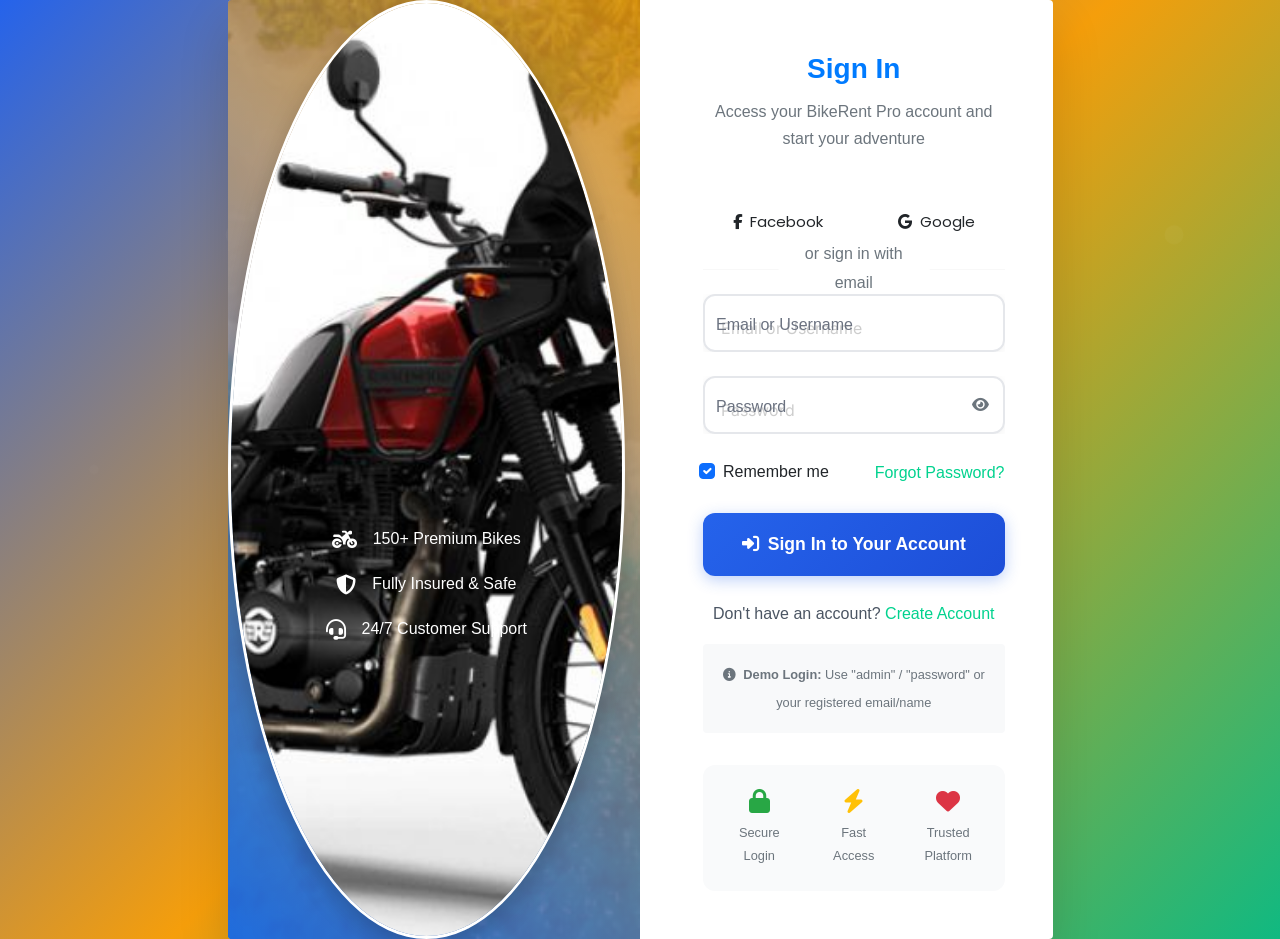
<file: login.html>
<!doctype html>
<html lang="en">

<head>
	<title>Login - BikeRent Pro</title>
	<meta charset="utf-8">
	<meta name="viewport" content="width=device-width, initial-scale=1, shrink-to-fit=no">

	<!-- Bootstrap CSS -->
	<link href="https://cdn.jsdelivr.net/npm/bootstrap@5.3.0/dist/css/bootstrap.min.css" rel="stylesheet">

	<!-- Font Awesome -->
	<link rel="stylesheet" href="https://cdnjs.cloudflare.com/ajax/libs/font-awesome/6.4.0/css/all.min.css">

	<!-- Custom CSS -->
	<link rel="stylesheet" href="css/style.css">

	<script>
        var accessToken = localStorage.getItem("access_token");
        if (accessToken != null) {
            window.location.href = "index.html";
        }
    </script>
</head>

<body class="login-page">
	<!-- Page Loader -->
	<div class="page-loader">
		<div class="loader-spinner"></div>
	</div>

	<section class="min-vh-100 d-flex align-items-center">
		<div class="container">
			<div class="row justify-content-center">
				<div class="col-lg-10 col-xl-9">
					<div class="card border-0 auth-card overflow-hidden">
						<div class="row g-0">
							<!-- Left Side - Image -->
							<div class="col-lg-6 d-none d-lg-block auth-image-side">
								<img src="images/bg-1.jpg" alt="BikeRent Pro">
								<div class="auth-content d-flex flex-column justify-content-center h-100">
									<div class="mb-4">
										<img src="images/bike6.jpg" alt="BikeRent Pro" class="auth-logo">
									</div>
									<h2 class="mb-3 fw-bold">Welcome Back!</h2>
									<p class="lead mb-4">Ready for your next adventure? Sign in to access our premium motorcycle fleet and start your journey today.</p>
									<div class="auth-features">
										<div class="auth-feature">
											<i class="fas fa-motorcycle me-3 fa-lg"></i>
											<span class="fw-medium">150+ Premium Bikes</span>
										</div>
										<div class="auth-feature">
											<i class="fas fa-shield-alt me-3 fa-lg"></i>
											<span class="fw-medium">Fully Insured & Safe</span>
										</div>
										<div class="auth-feature">
											<i class="fas fa-headset me-3 fa-lg"></i>
											<span class="fw-medium">24/7 Customer Support</span>
										</div>
									</div>
								</div>
							</div>

							<!-- Right Side - Login Form -->
							<div class="col-lg-6">
								<div class="p-5">
									<div class="text-center mb-5">
										<h3 class="fw-bold text-primary mb-2">Sign In</h3>
										<p class="text-muted">Access your BikeRent Pro account and start your adventure</p>
									</div>

									<!-- Social Login -->
									<div class="d-flex gap-3 mb-4">
										<button type="button" class="btn social-btn facebook flex-fill">
											<i class="fab fa-facebook-f me-2"></i>Facebook
										</button>
										<button type="button" class="btn social-btn google flex-fill">
											<i class="fab fa-google me-2"></i>Google
										</button>
									</div>

									<div class="text-center mb-4">
										<div class="position-relative">
											<hr class="my-4">
											<span class="position-absolute top-50 start-50 translate-middle bg-white px-3 text-muted">
												or sign in with email
											</span>
										</div>
									</div>

									<form class="auth-form" onsubmit="return submitHandle()" action="index.html">
										<div class="form-floating input-animated">
											<input type="text" class="form-control" id="email" placeholder="Email or Username"
												   onblur="emailValidation()" required>
											<label for="email">Email or Username</label>
											<div class="invalid-feedback">
												Please enter a valid email or username.
											</div>
										</div>

										<div class="form-floating input-animated position-relative">
											<input type="password" class="form-control" id="password-field" placeholder="Password"
												   onblur="passValidation()" required>
											<label for="password-field">Password</label>
											<button type="button" class="btn btn-link position-absolute top-50 end-0 translate-middle-y pe-3 border-0 bg-transparent toggle-password"
													toggle="#password-field" style="z-index: 10;">
												<i class="fas fa-eye text-muted"></i>
											</button>
											<div class="invalid-feedback">
												Please enter your password (minimum 6 characters).
											</div>
										</div>

										<div class="d-flex justify-content-between align-items-center mb-4">
											<div class="form-check">
												<input class="form-check-input" type="checkbox" id="rememberMe" checked>
												<label class="form-check-label" for="rememberMe">
													Remember me
												</label>
											</div>
											<a href="#" class="text-decoration-none">Forgot Password?</a>
										</div>

										<button type="submit" class="auth-btn w-100 mb-4">
											<i class="fas fa-sign-in-alt me-2"></i>Sign In to Your Account
										</button>
									</form>

									<div class="text-center">
										<p class="mb-2">Don't have an account?
											<a href="acount.html" class="text-decoration-none fw-medium">Create Account</a>
										</p>
										<div class="mt-3 p-3 bg-light rounded">
											<small class="text-muted">
												<i class="fas fa-info-circle me-1"></i>
												<strong>Demo Login:</strong> Use "admin" / "password" or your registered email/name
											</small>
										</div>
									</div>

									<!-- Security Features -->
									<div class="security-features">
										<div class="row text-center">
											<div class="col-4">
												<div class="security-feature">
													<i class="fas fa-lock text-success"></i>
													<small class="d-block text-muted fw-medium">Secure Login</small>
												</div>
											</div>
											<div class="col-4">
												<div class="security-feature">
													<i class="fas fa-bolt text-warning"></i>
													<small class="d-block text-muted fw-medium">Fast Access</small>
												</div>
											</div>
											<div class="col-4">
												<div class="security-feature">
													<i class="fas fa-heart text-danger"></i>
													<small class="d-block text-muted fw-medium">Trusted Platform</small>
												</div>
											</div>
										</div>
									</div>
								</div>
							</div>
						</div>
					</div>
				</div>
			</div>
		</div>
	</section>

	<!-- Bootstrap JS -->
	<script src="https://cdn.jsdelivr.net/npm/bootstrap@5.3.0/dist/js/bootstrap.bundle.min.js"></script>

	<!-- jQuery -->
	<script src="js/jquery.min.js"></script>

	<!-- Custom JS -->
	<script src="js/main.js"></script>

</body>

<script>
	// Enhanced form validation with visual feedback
	function emailValidation() {
		var email = $("#email").val().trim();
		var $emailField = $("#email");

		// Simple email validation for login
		var emailReg = /^\w+([\.-]?\w+)*@\w+([\.-]?\w+)*(\.\w{2,3})+$/;
		var usernameReg = /^[A-Za-z\s]{2,50}$/; // Allow names with spaces

		if (email === "") {
			$emailField.removeClass('is-valid').addClass('is-invalid');
			return false;
		}
		// Accept either email format or simple username/full name
		else if (!emailReg.test(email) && !usernameReg.test(email) && email.length < 2) {
			$emailField.removeClass('is-valid').addClass('is-invalid');
			return false;
		}
		else {
			$emailField.removeClass('is-invalid').addClass('is-valid');
			return true;
		}
	}

	function passValidation() {
		var pass = $("#password-field").val();
		var $passField = $("#password-field");

		if (pass === "") {
			$passField.removeClass('is-valid').addClass('is-invalid');
			return false;
		}
		else if (pass.length < 6) {
			$passField.removeClass('is-valid').addClass('is-invalid');
			return false;
		}
		else {
			$passField.removeClass('is-invalid').addClass('is-valid');
			return true;
		}
	}

	function submitHandle() {
		var emailRes = emailValidation();
		var passRes = passValidation();

		if (emailRes && passRes) {
			var inputEmail = $("#email").val().trim();
			var inputPass = $("#password-field").val();

			// Check if user data exists in localStorage
			var userData = localStorage.getItem("user_data");
			var isValidUser = false;

			if (userData) {
				try {
					var user = JSON.parse(userData);
					// Check if login matches registered user (email or full name)
					if ((user.email === inputEmail || user.fullName === inputEmail) && inputPass.length >= 6) {
						isValidUser = true;
					}
				} catch (e) {
					console.log("Error parsing user data");
				}
			}

			// For demo purposes, also allow default credentials
			if (!isValidUser && (inputEmail === "admin" || inputEmail === "demo@bikerent.com") && inputPass === "password") {
				isValidUser = true;
			}

			if (isValidUser) {
				// Create access token
				var encodedString = btoa(inputEmail + " " + inputPass);
				localStorage.setItem("access_token", encodedString);

				// Show success message
				showNotification("Login successful! Welcome back!", "success");

				// Add loading state to button
				var $submitBtn = $('button[type="submit"]');
				$submitBtn.html('<i class="fas fa-spinner fa-spin me-2"></i>Signing In...');
				$submitBtn.prop('disabled', true);

				// Redirect after a short delay
				setTimeout(() => {
					window.location.href = "index.html";
				}, 1500);

				return false; // Prevent form submission
			} else {
				showNotification("Invalid credentials. Please check your email/username and password.", "error");
				return false;
			}
		}

		showNotification("Please fill in all fields correctly.", "error");
		return false;
	}

	// Show notification function
	function showNotification(message, type) {
		const alertClass = type === 'success' ? 'alert-success' : 'alert-danger';
		const icon = type === 'success' ? 'fas fa-check-circle' : 'fas fa-exclamation-circle';

		const notification = `
			<div class="alert ${alertClass} alert-dismissible fade show position-fixed top-0 start-50 translate-middle-x mt-3"
				 style="z-index: 9999; min-width: 300px;" role="alert">
				<i class="${icon} me-2"></i>${message}
				<button type="button" class="btn-close" data-bs-dismiss="alert"></button>
			</div>
		`;

		$('body').append(notification);

		// Auto remove after 3 seconds
		setTimeout(() => {
			$('.alert').alert('close');
		}, 3000);
	}

	// Enhanced password toggle
	$(".toggle-password").click(function() {
		const $icon = $(this).find('i');
		const $input = $($(this).attr("toggle"));

		if ($input.attr("type") === "password") {
			$input.attr("type", "text");
			$icon.removeClass("fa-eye").addClass("fa-eye-slash");
		} else {
			$input.attr("type", "password");
			$icon.removeClass("fa-eye-slash").addClass("fa-eye");
		}
	});

	// Add floating label animation
	$(document).ready(function() {
		$('.form-floating input').on('focus blur', function() {
			$(this).closest('.form-floating').toggleClass('focused');
		});
	});
</script>

</html>
</file>
